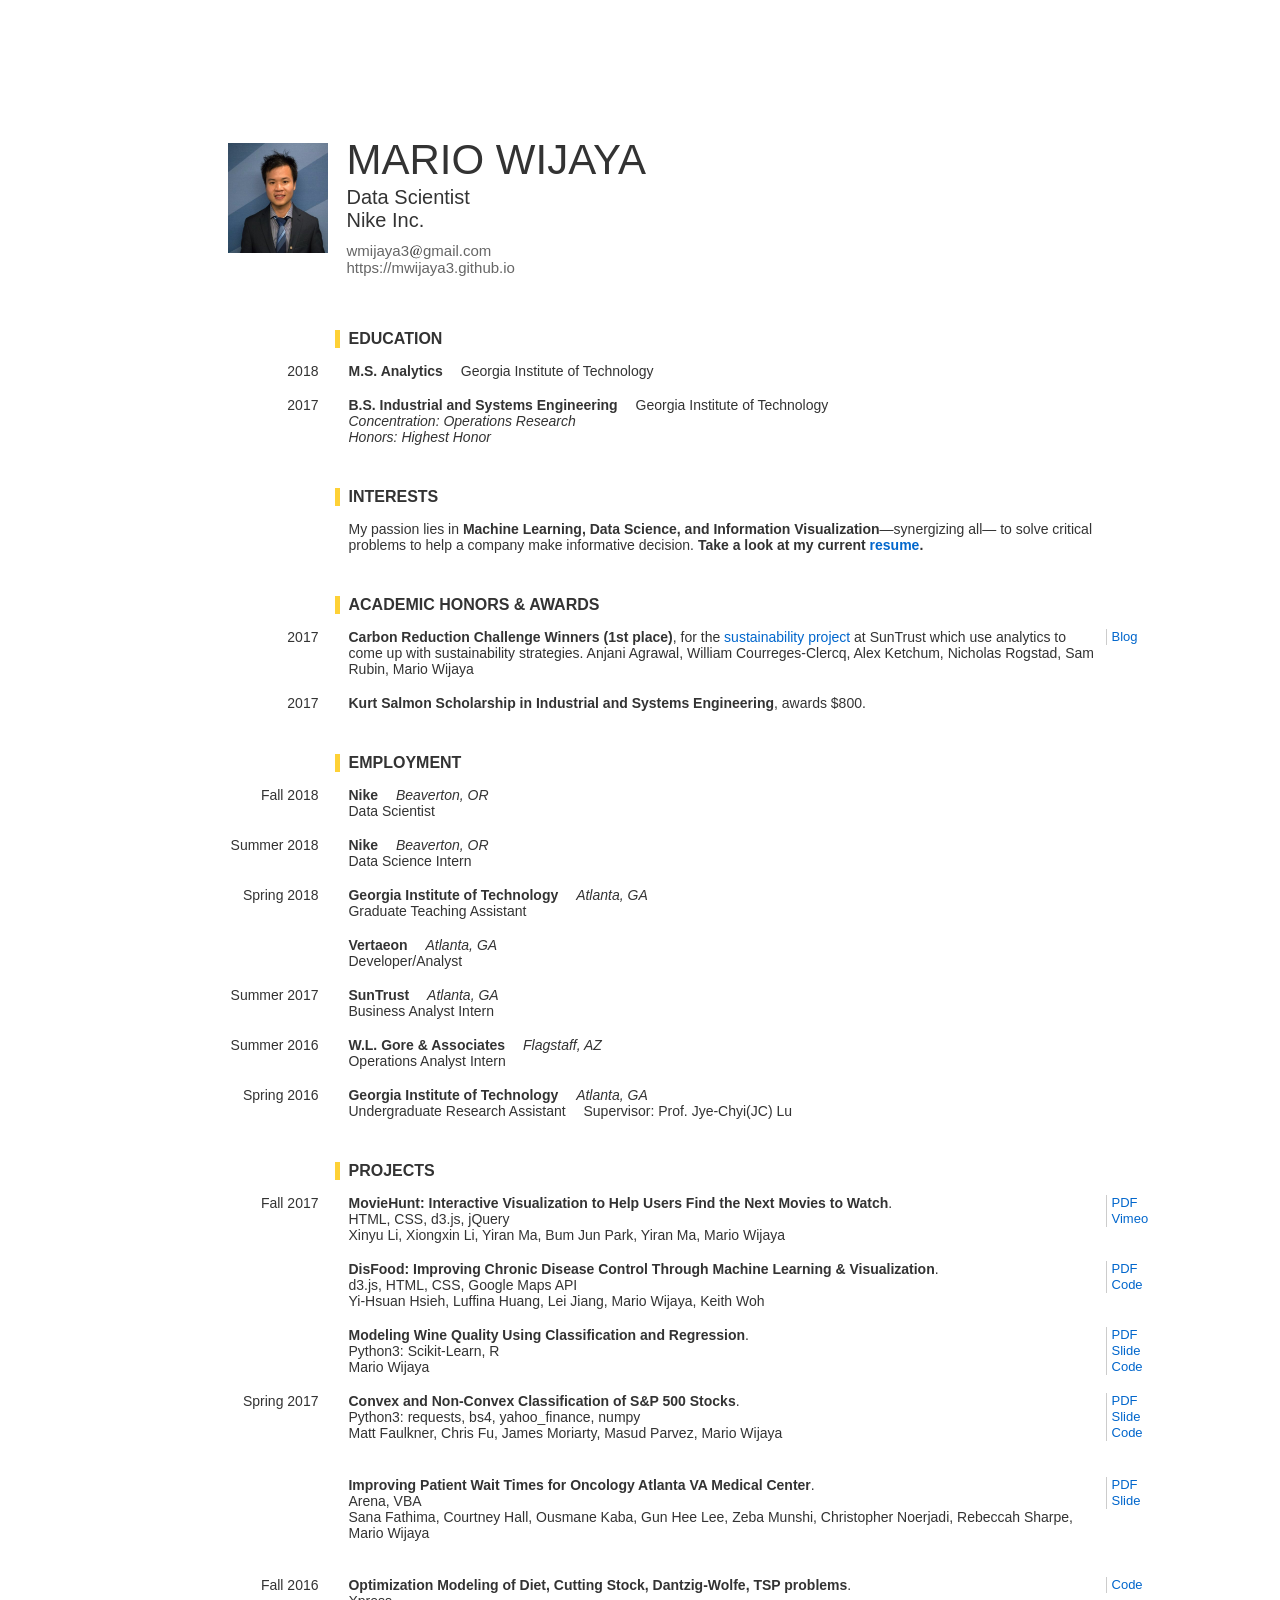
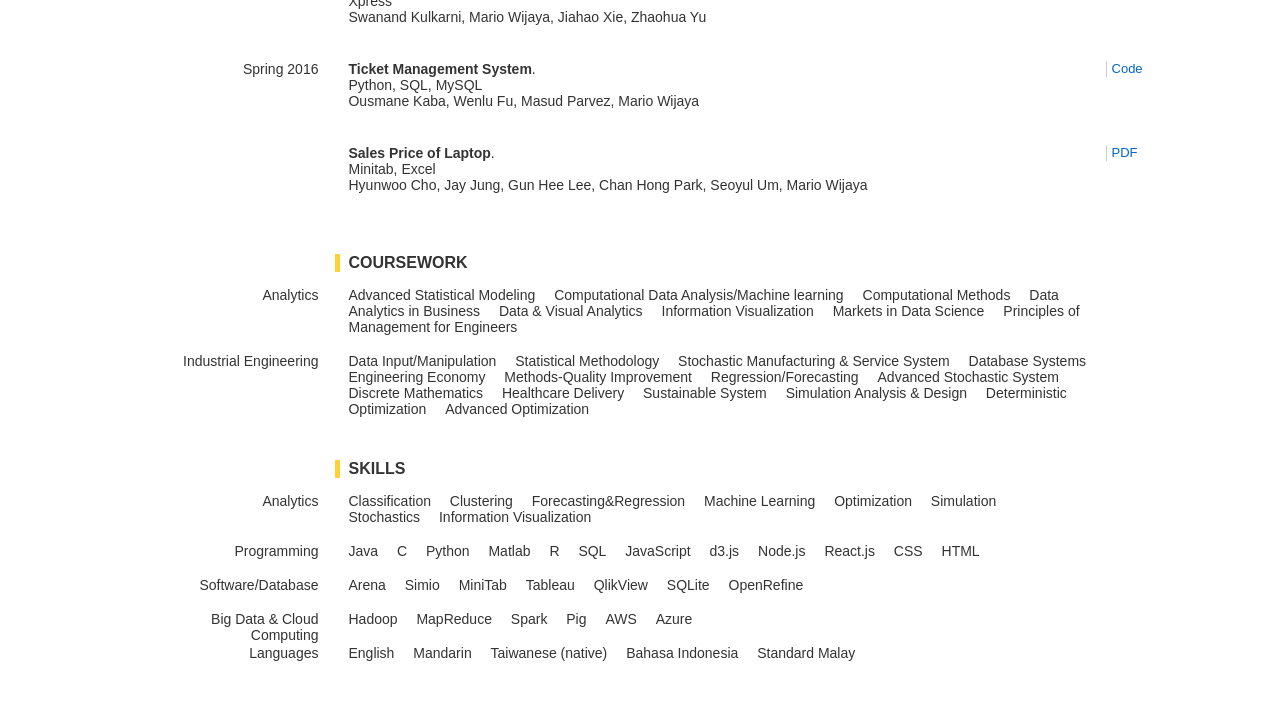
<file: index.html>
<!DOCTYPE html PUBLIC "-//W3C//DTD XHTML 1.0 Transitional//EN" "http://www.w3.org/TR/xhtml1/DTD/xhtml1-transitional.dtd">
<!-- saved from url=(0032)http://www.cs.cmu.edu/~dchau/cv/ -->
<html xmlns="http://www.w3.org/1999/xhtml"><head><meta http-equiv="Content-Type" content="text/html; charset=UTF-8">

<title>Mario's CV</title>
<link rel="stylesheet" type="text/css" href="./Mario&#39;s CV_files/reset-min.css">
<link href="./Mario&#39;s CV_files/cv.css" rel="stylesheet" type="text/css">
<link rel="stylesheet" href="./Mario&#39;s CV_files/cv_print.css" type="text/css" media="print">
<style id="style-1-cropbar-clipper">/* Copyright 2014 Evernote Corporation. All rights reserved. */
.en-markup-crop-options {
    top: 18px !important;
    left: 50% !important;
    margin-left: -100px !important;
    width: 200px !important;
    border: 2px rgba(255,255,255,.38) solid !important;
    border-radius: 4px !important;
}

.en-markup-crop-options div div:first-of-type {
    margin-left: 0px !important;
}
</style></head>

<body>
<div id="cv_main">
  <div style="height:260px; position:relative;"> <img src="./Mario&#39;s CV_files/mario.jpg" width="100" height="110" style="position:absolute; left: 50px; top: 103px;"> <span style="font-size:42px; text-transform:uppercase; display:block; position:absolute; left: 168px; top: 96px;"> Mario Wijaya </span>
    <!--<div style="padding-left:6px; border-left: 1px #b2b2b2 solid; position:absolute; top: 105px; left: 429px; font-size:14px"><span style="color:#b2b2b2;">Legal name:</span><br>
    <span style="color:#666">Duen Horng Chau</span></div>-->
    <div style="font-size:20px; position:absolute; left: 168px; top: 146px;">
    Data Scientist<br>
        Nike Inc.<br>
        </div>
      <div style="font-size:15px; position:absolute; left: 168px; top: 202px; color:#666;">
      wmijaya3<img class="at" src="./Mario&#39;s CV_files/a.gif" width="14" height="14">gmail.com<br>
      <a href="https://mwijaya3.github.io" style="text-decoration: none; color:#666;">https://mwijaya3.github.io</a>
    </div>
  </div>

  <h1>Education</h1>
  <ol>
    <li> <span class="left">2018<br>
      </span> <strong>M.S. Analytics</strong><span class="space"> </span>Georgia Institute of Technology<br>
    <li> <span class="left">2017</span> <strong>B.S. Industrial and Systems Engineering <span class="space"> </span></strong>Georgia Institute of Technology<br>
      <em>Concentration: Operations Research</em><br>
      <em>Honors: Highest Honor</em>
    </li>

  </ol>


    <h1>Interests</h1>
  <ol>
    <li>My passion lies in <strong>Machine Learning, Data Science, and Information Visualization</strong>—synergizing all— to solve critical problems to help a company make informative decision. <strong> Take a look at my current <a href="./Mario&#39;s CV_files/Wijaya_Mario_CV.pdf" target="_blank">resume</a>.</strong></li>
  </ol>

  <h1>ACADEMIC Honors &amp; Awards</h1>
<ol>
<li><span class="left">2017</span>
  <div class="paper_links"> <a href="https://www.scheller.gatech.edu/centers-initiatives/ray-c-anderson-center-for-sustainable-business/blog/posts/9-7-17_Unlocking-Sustainability-Through-Analytics-at-SunTrust.html" target="_blank">Blog</a><br></div>
  <strong>Carbon Reduction Challenge Winners (1st place)</strong>, for the <a href="http://www.raycandersonfoundation.org/articles/carbon-reduction-challenge-winners-announced-at-georgia-tech" target="_blank">sustainability project</a> at SunTrust which use analytics to come up with sustainability strategies. Anjani Agrawal, William Courreges-Clercq, Alex Ketchum, Nicholas Rogstad, Sam Rubin, Mario Wijaya </li>
<li><span class="left">2017</span><strong>Kurt Salmon Scholarship in Industrial and Systems Engineering</strong>,  awards $800.</li>
</ol>


  <h1>Employment</h1>
  <ol>
    <li><span class="left">Fall 2018</span><strong>Nike</strong><span class="space"> </span><em>Beaverton, OR</em><br>
      Data Scientist</li>
    <li><span class="left">Summer 2018</span><strong>Nike</strong><span class="space"> </span><em>Beaverton, OR</em><br>
      Data Science Intern</li>
    <li><span class="left">Spring 2018</span><strong>Georgia Institute of Technology</strong><span class="space"> </span><em>Atlanta, GA</em><br>
      Graduate Teaching Assistant</li>
    <li><span class="left"></span><strong>Vertaeon</strong><span class="space"> </span><em>Atlanta, GA</em><br>
      Developer/Analyst</li>
    <li><span class="left">Summer 2017</span><strong>SunTrust</strong><span class="space"> </span><em>Atlanta, GA</em><br>
      Business Analyst Intern</li>
    <li><span class="left">Summer 2016</span><strong>W.L. Gore & Associates</strong><span class="space"> </span> <em>Flagstaff, AZ</em><br>
      Operations Analyst Intern</li>
    <li><span class="left">Spring 2016</span><strong>Georgia Institute of Technology</strong><span class="space"> </span><em>Atlanta, GA</em><br>
      Undergraduate Research Assistant<span class="space"> </span>Supervisor: Prof. Jye-Chyi(JC) Lu</li>
  </ol>

  <h1> Projects</h1>
  <ol>

    <li><span class="left">Fall 2017</span>
      <div class="paper_links"> <a href="./Mario&#39;s CV_files/MovieHunt.pdf" target="_blank">PDF</a><br>
        <a href="https://vimeo.com/246214106" target="_blank">Vimeo</a> </div>
      <strong>MovieHunt: Interactive Visualization to Help Users Find the Next Movies to Watch</strong>.<br>HTML, CSS, d3.js, jQuery<br>
      Xinyu Li, Xiongxin Li, Yiran Ma, Bum Jun Park, Yiran Ma, Mario Wijaya </li>
    <li>
      <div class="paper_links"> <a href="./Mario&#39;s CV_files/DisFood.pdf" target="_blank">PDF</a><br>
        <a href="https://github.com/mwijaya3/DisFood" target="_blank">Code</a> </div>
      <strong>DisFood: Improving Chronic Disease Control Through Machine Learning &amp; Visualization</strong>.<br> d3.js, HTML, CSS, Google Maps API<br>
      Yi-Hsuan Hsieh, Luffina Huang, Lei Jiang, Mario Wijaya, Keith Woh</li>
    <li>
      <div class="paper_links"> <a href="./Mario&#39;s CV_files/WineQuality.pdf" target="_blank">PDF</a><br>
      <a href="./Mario&#39;s CV_files/Wine_Slides.pdf" target="_blank">Slide</a><br>
      <a href="https://github.com/mwijaya3/Wine_Quality" target="_blank">Code</a> </div>
      <strong>Modeling Wine Quality Using Classification and Regression</strong>. <br>
      Python3: Scikit-Learn, R<br>
      Mario Wijaya</li>
    <li><span class="left">Spring 2017</span>
      <div class="paper_links"> <a href="./Mario&#39;s CV_files/SP500.pdf" target="_blank">PDF</a><br>
        <a href="./Mario&#39;s CV_files/SP500_Slides.pdf" target="_blank">Slide</a><br>
        <a href="https://github.com/mwijaya3/SP_500" target="_blank">Code</a> </div>
      <strong>Convex and Non-Convex Classification of S&amp;P 500 Stocks</strong>.<br>Python3: requests, bs4, yahoo_finance, numpy<br>
      Matt Faulkner, Chris Fu, James Moriarty, Masud Parvez, Mario Wijaya </li>
    <li>
    <li>
      <div class="paper_links"> <a href="./Mario&#39;s CV_files/VAMC.pdf" target="_blank">PDF</a><br>
       <a href="./Mario&#39;s CV_files/VAMC_Slides.pdf" target="_blank">Slide</a></div>
      <strong>Improving Patient Wait Times for Oncology Atlanta VA Medical Center</strong>.<br>Arena, VBA<br>
      Sana Fathima, Courtney Hall, Ousmane Kaba, Gun Hee Lee, Zeba Munshi, Christopher Noerjadi, Rebeccah Sharpe, Mario Wijaya </li>
    <li>
    <li><span class="left">Fall 2016</span>
      <div class="paper_links"> <a href="https://github.com/mwijaya3/Deterministic_Optimization" target="_blank">Code</a><br></div>
      <strong>Optimization Modeling of Diet, Cutting Stock, Dantzig-Wolfe, TSP problems</strong>.<br>Xpress<br>
      Swanand Kulkarni, Mario Wijaya, Jiahao Xie, Zhaohua Yu</li>
    <li>
    <li><span class="left">Spring 2016</span>
      <div class="paper_links"> <a href="https://github.com/mwijaya3/Train_Database" target="_blank">Code</a><br></div>
      <strong>Ticket Management System</strong>.<br>Python, SQL, MySQL<br>
      Ousmane Kaba, Wenlu Fu, Masud Parvez, Mario Wijaya</li>
    <li>
    <li>
      <div class="paper_links"> <a href="./Mario&#39;s CV_files/Regression_Report.pdf" target="_blank">PDF</a><br></div>
      <strong>Sales Price of Laptop</strong>.<br>Minitab, Excel<br>
      Hyunwoo Cho, Jay Jung, Gun Hee Lee, Chan Hong Park, Seoyul Um, Mario Wijaya
      </li>
    <li>
  </ol>

  <h1>Coursework</h1>
  <ol>
  <li><span class="left">Analytics</span>
    <ul class="flat">
    <li>Advanced Statistical Modeling</li>
  	<li>Computational Data Analysis/Machine learning</li>
    <li>Computational Methods</li>
    <li>Data Analytics in Business</li>
    <li>Data &amp; Visual Analytics</li>
    <li>Information Visualization</li>
    <li>Markets in Data Science</li>
    <li>Principles of Management for Engineers</li>
  	</ul>
    </li>
    <li><span class="left">Industrial Engineering</span>
      <ul class="flat">
    <li>Data Input/Manipulation</li>
    <li>Statistical Methodology</li>
    <li>Stochastic Manufacturing &amp; Service System</li>
    <li>Database Systems</li>
    <li>Engineering Economy</li>
    <li>Methods-Quality Improvement</li>
    <li>Regression/Forecasting</li>
    <li>Advanced Stochastic System</li>
    <li>Discrete Mathematics</li>
    <li>Healthcare Delivery</li>
    <li>Sustainable System</li>
    <li>Simulation Analysis &amp; Design</li>
    <li>Deterministic Optimization</li>
    <li>Advanced Optimization</li>
  	</ul>
    </li>
  </ol>
  <h1>Skills</h1>
  <ol>
    <li><span class="left">Analytics</span>
      <ul class="flat">
        <li>Classification</li>
        <li>Clustering</li>
        <li>Forecasting&amp;Regression</li>
        <li>Machine Learning</li>
        <li>Optimization</li>
        <li>Simulation</li>
        <li>Stochastics</li>
        <li>Information Visualization</li>
      </ul>
    </li>
    <li><span class="left">Programming</span>
      <ul class="flat">
        <li>Java</li>
        <li>C</li>
        <li>Python</li>
        <li>Matlab</li>
        <li>R</li>
        <li>SQL</li>
        <li>JavaScript</li>
        <li>d3.js</li>
        <li>Node.js</li>
        <li>React.js</li>
        <li>CSS</li>
        <li>HTML</li>
      </ul>
    </li><li><span class="left">Software/Database</span>
      <ul class="flat">
        <li>Arena</li>
        <li>Simio</li>
        <li>MiniTab</li>
        <li>Tableau</li>
        <li>QlikView</li>
        <li>SQLite</li>
        <li>OpenRefine</li>
      </ul>
     </li><li><span class="left">Big Data &amp; Cloud Computing</span>
      <ul class="flat">
        <li>Hadoop</li>
        <li>MapReduce</li>
        <li>Spark</li>
        <li>Pig</li>
        <li>AWS</li>
        <li>Azure</li>
      </ul>
    </li><li><span class="left">Languages</span>
      <ul class="flat">
        <li>English</li>
        <li>Mandarin</li>
        <li>Taiwanese (native)</li>
        <li>Bahasa Indonesia</li>
        <li>Standard Malay</li>
      </ul>
    </li>
  </ol>

</div>


</body></html>
</file>
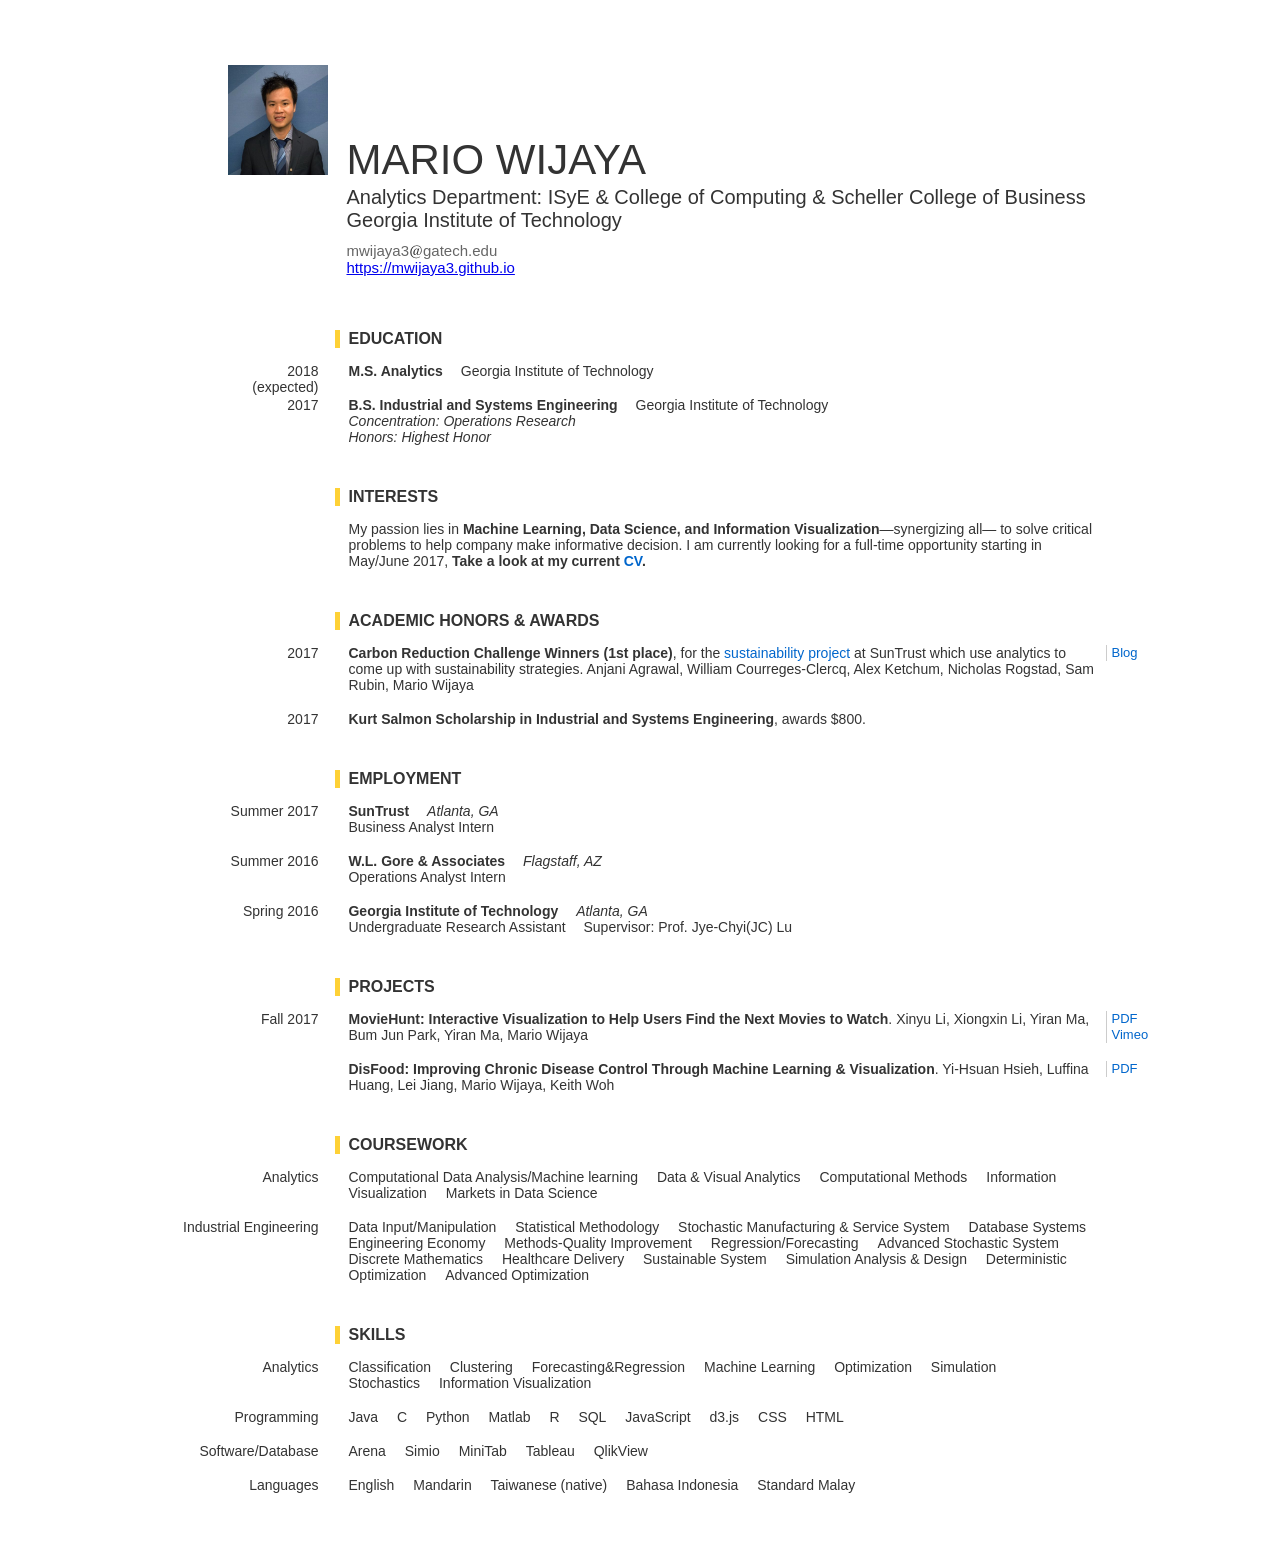
<file: Mario's CV.html>
<!DOCTYPE html PUBLIC "-//W3C//DTD XHTML 1.0 Transitional//EN" "http://www.w3.org/TR/xhtml1/DTD/xhtml1-transitional.dtd">
<!-- saved from url=(0032)http://www.cs.cmu.edu/~dchau/cv/ -->
<html xmlns="http://www.w3.org/1999/xhtml"><head><meta http-equiv="Content-Type" content="text/html; charset=UTF-8">

<title>Mario's CV</title>
<link rel="stylesheet" type="text/css" href="./Mario&#39;s CV_files/reset-min.css">
<link href="./Mario&#39;s CV_files/cv.css" rel="stylesheet" type="text/css">
<link rel="stylesheet" href="./Mario&#39;s CV_files/cv_print.css" type="text/css" media="print">
<style id="style-1-cropbar-clipper">/* Copyright 2014 Evernote Corporation. All rights reserved. */
.en-markup-crop-options {
    top: 18px !important;
    left: 50% !important;
    margin-left: -100px !important;
    width: 200px !important;
    border: 2px rgba(255,255,255,.38) solid !important;
    border-radius: 4px !important;
}

.en-markup-crop-options div div:first-of-type {
    margin-left: 0px !important;
}
</style></head>

<body>
<div id="cv_main">
  <div style="height:260px; position:relative;"> <img src="./Mario&#39;s CV_files/mario.jpg" width="100" height="110" style="position:absolute; left: 50px; top: 25px;"> <span style="font-size:42px; text-transform:uppercase; display:block; position:absolute; left: 168px; top: 96px;"> Mario Wijaya </span>
    <!--<div style="padding-left:6px; border-left: 1px #b2b2b2 solid; position:absolute; top: 105px; left: 429px; font-size:14px"><span style="color:#b2b2b2;">Legal name:</span><br>
    <span style="color:#666">Duen Horng Chau</span></div>-->
    <div style="font-size:20px; position:absolute; left: 168px; top: 146px;">
    Analytics Department: ISyE &amp; College of Computing &amp; Scheller College of Business<br>
        Georgia Institute of Technology<br>
        </div>
      <div style="font-size:15px; position:absolute; left: 168px; top: 202px; color:#666;">
      mwijaya3<img class="at" src="./Mario&#39;s CV_files/a.gif" width="14" height="14">gatech.edu <br>
      <a href="https://mwijaya3.github.io">https://mwijaya3.github.io</a>
    </div>
  </div>

  <h1>Education</h1>
  <ol>
    <li> <span class="left">2018<br>
      (expected)</span> <strong>M.S. Analytics</strong><span class="space"> </span>Georgia Institute of Technology<br>
    <li> <span class="left">2017</span> <strong>B.S. Industrial and Systems Engineering <span class="space"> </span></strong>Georgia Institute of Technology<br>
      <em>Concentration: Operations Research</em><br>
      <em>Honors: Highest Honor</em>
    </li>

  </ol>


    <h1>Interests</h1>
  <ol>
    <li>My passion lies in <strong>Machine Learning, Data Science, and Information Visualization</strong>—synergizing all— to solve critical problems to help company make informative decision. I am currently looking for a full-time opportunity starting in May/June 2017, <strong> Take a look at my current <a href="./Mario&#39;s CV_files/Wijaya_Mario_Resume.pdf">CV</a>.</strong></li>
  </ol>

  <h1>ACADEMIC Honors &amp; Awards</h1>
<ol>
<li><span class="left">2017</span>
  <div class="paper_links"> <a href="https://www.scheller.gatech.edu/centers-initiatives/ray-c-anderson-center-for-sustainable-business/blog/posts/9-7-17_Unlocking-Sustainability-Through-Analytics-at-SunTrust.html">Blog</a><br></div>
  <strong>Carbon Reduction Challenge Winners (1st place)</strong>, for the <a href="http://www.raycandersonfoundation.org/articles/carbon-reduction-challenge-winners-announced-at-georgia-tech">sustainability project</a> at SunTrust which use analytics to come up with sustainability strategies. Anjani Agrawal, William Courreges-Clercq, Alex Ketchum, Nicholas Rogstad, Sam Rubin, Mario Wijaya </li>
<li><span class="left">2017</span><strong>Kurt Salmon Scholarship in Industrial and Systems Engineering</strong>,  awards $800.</li>
</ol>


  <h1>Employment</h1>
  <ol>
    <li><span class="left">Summer 2017</span><strong>SunTrust</strong><span class="space"> </span><em>Atlanta, GA</em><br>
      Business Analyst Intern</li>
    <li><span class="left">Summer 2016</span><strong>W.L. Gore & Associates</strong><span class="space"> </span> <em>Flagstaff, AZ</em><br>
      Operations Analyst Intern</li>
    <li><span class="left">Spring 2016</span><strong>Georgia Institute of Technology</strong><span class="space"> </span><em>Atlanta, GA</em><br>
      Undergraduate Research Assistant<span class="space"> </span>Supervisor: Prof. Jye-Chyi(JC) Lu</li>
  </ol>

  <h1> Projects</h1>
  <ol>

    <li><span class="left">Fall 2017</span>
      <div class="paper_links"> <a href="./Mario&#39;s CV_files/Wijaya_Mario_Resume.pdf">PDF</a><br>
        <a href="https://vimeo.com/246214106">Vimeo</a> </div>
      <strong>MovieHunt: Interactive Visualization to Help Users Find the Next Movies to Watch</strong>.
      Xinyu Li, Xiongxin Li, Yiran Ma, Bum Jun Park, Yiran Ma, Mario Wijaya </li>
    <li>
      <div class="paper_links"> <a href="./Mario&#39;s CV_files/DisFood.pdf">PDF</a> </div>
      <strong>DisFood: Improving Chronic Disease Control Through Machine Learning &amp; Visualization</strong>.
      Yi-Hsuan Hsieh, Luffina Huang, Lei Jiang, Mario Wijaya, Keith Woh</li>
  </ol>

  <h1>Coursework</h1>
  <ol>
  <li><span class="left">Analytics</span>
    <ul class="flat">
  	<li>Computational Data Analysis/Machine learning</li>
    <li>Data &amp; Visual Analytics</li>
    <li>Computational Methods</li>
    <li>Information Visualization</li>
    <li>Markets in Data Science</li>
  	</ul>
    </li>
    <li><span class="left">Industrial Engineering</span>
      <ul class="flat">
    <li>Data Input/Manipulation</li>
    <li>Statistical Methodology</li>
    <li>Stochastic Manufacturing &amp; Service System</li>
    <li>Database Systems</li>
    <li>Engineering Economy</li>
    <li>Methods-Quality Improvement</li>
    <li>Regression/Forecasting</li>
    <li>Advanced Stochastic System</li>
    <li>Discrete Mathematics</li>
    <li>Healthcare Delivery</li>
    <li>Sustainable System</li>
    <li>Simulation Analysis &amp; Design</li>
    <li>Deterministic Optimization</li>
    <li>Advanced Optimization</li>
  	</ul>
    </li>
  </ol>
  <h1>Skills</h1>
  <ol>
    <li><span class="left">Analytics</span>
      <ul class="flat">
        <li>Classification</li>
        <li>Clustering</li>
        <li>Forecasting&amp;Regression</li>
        <li>Machine Learning</li>
        <li>Optimization</li>
        <li>Simulation</li>
        <li>Stochastics</li>
        <li>Information Visualization</li>
      </ul>
    </li>
    <li><span class="left">Programming</span>
      <ul class="flat">
        <li>Java</li>
        <li>C</li>
        <li>Python</li>
        <li>Matlab</li>
        <li>R</li>
        <li>SQL</li>
        <li>JavaScript</li>
        <li>d3.js</li>
        <li>CSS</li>
        <li>HTML</li>
      </ul>
    </li><li><span class="left">Software/Database</span>
      <ul class="flat">
        <li>Arena</li>
        <li>Simio</li>
        <li>MiniTab</li>
        <li>Tableau</li>
        <li>QlikView</li>
      </ul>
    </li><li><span class="left">Languages</span>
      <ul class="flat">
        <li>English</li>
        <li>Mandarin</li>
        <li>Taiwanese (native)</li>
        <li>Bahasa Indonesia</li>
        <li>Standard Malay</li>
      </ul>
    </li>
  </ol>

</div>


</body></html>
</file>
